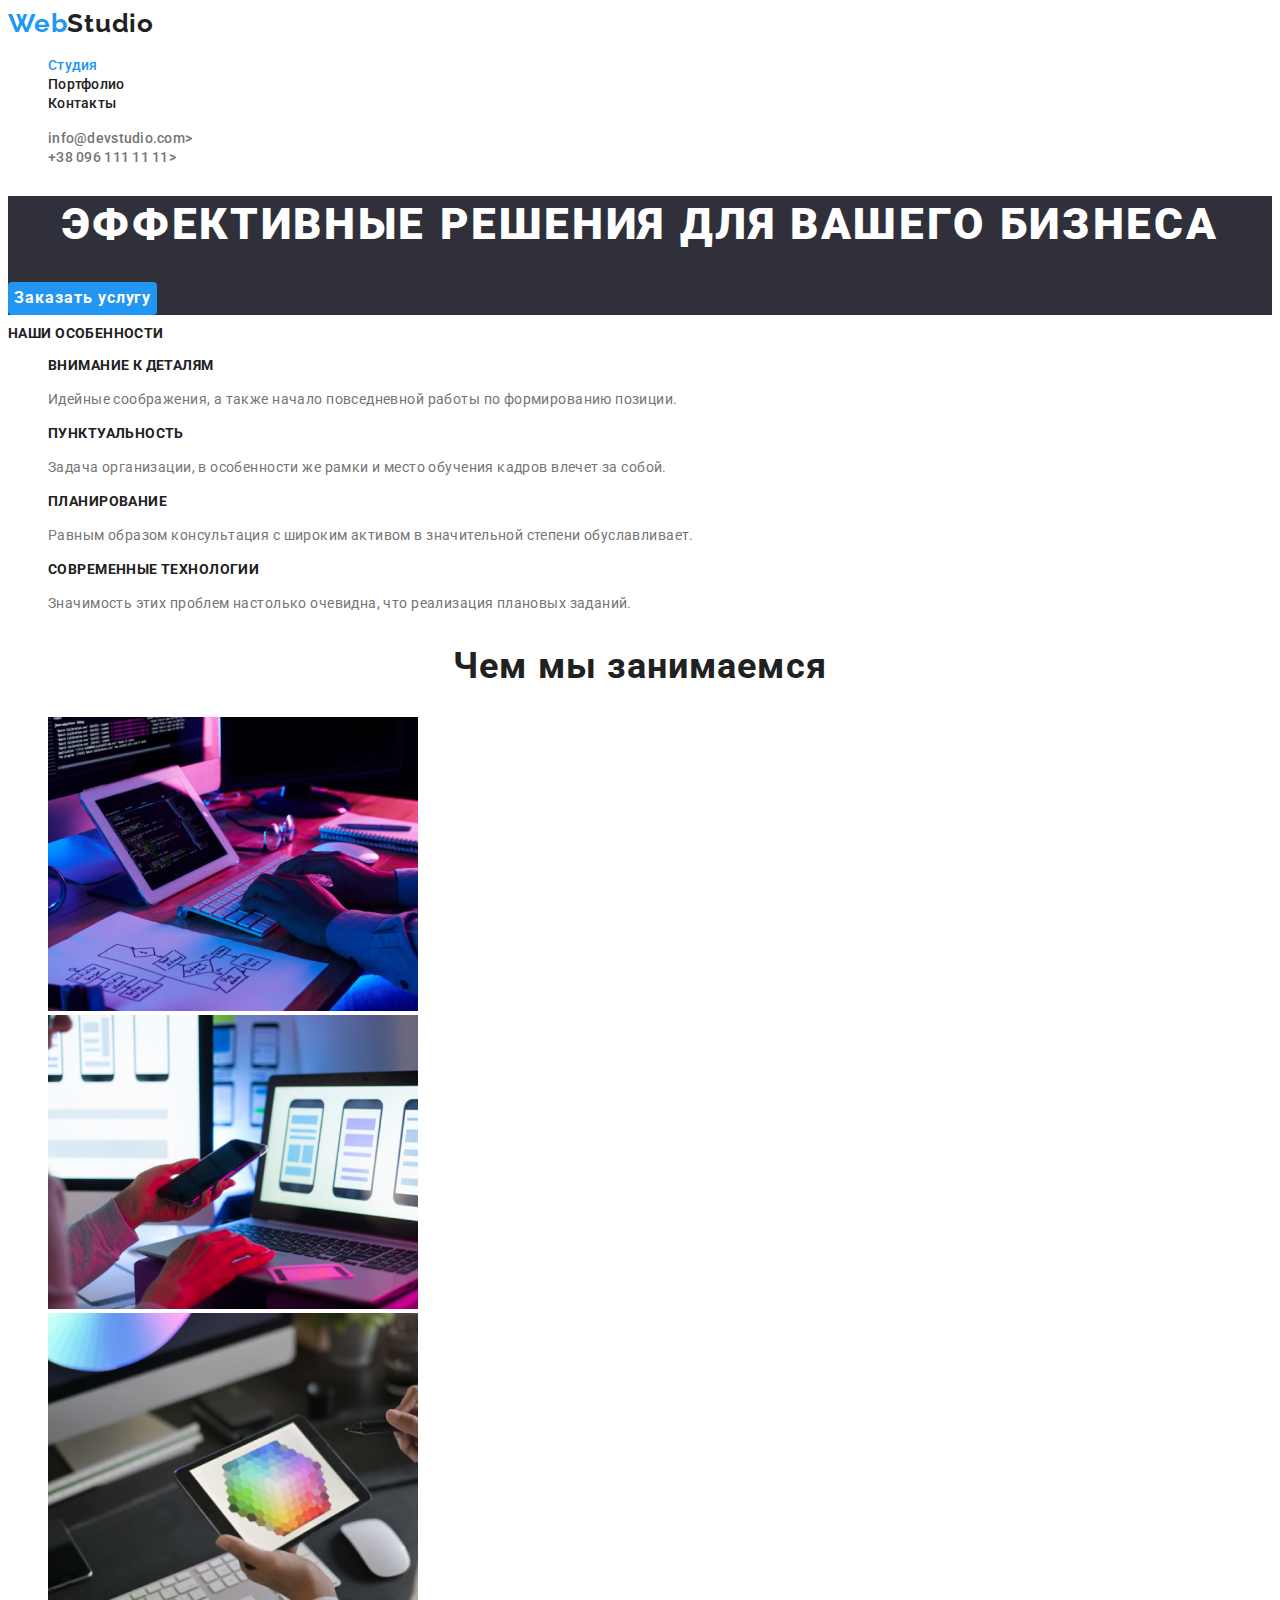
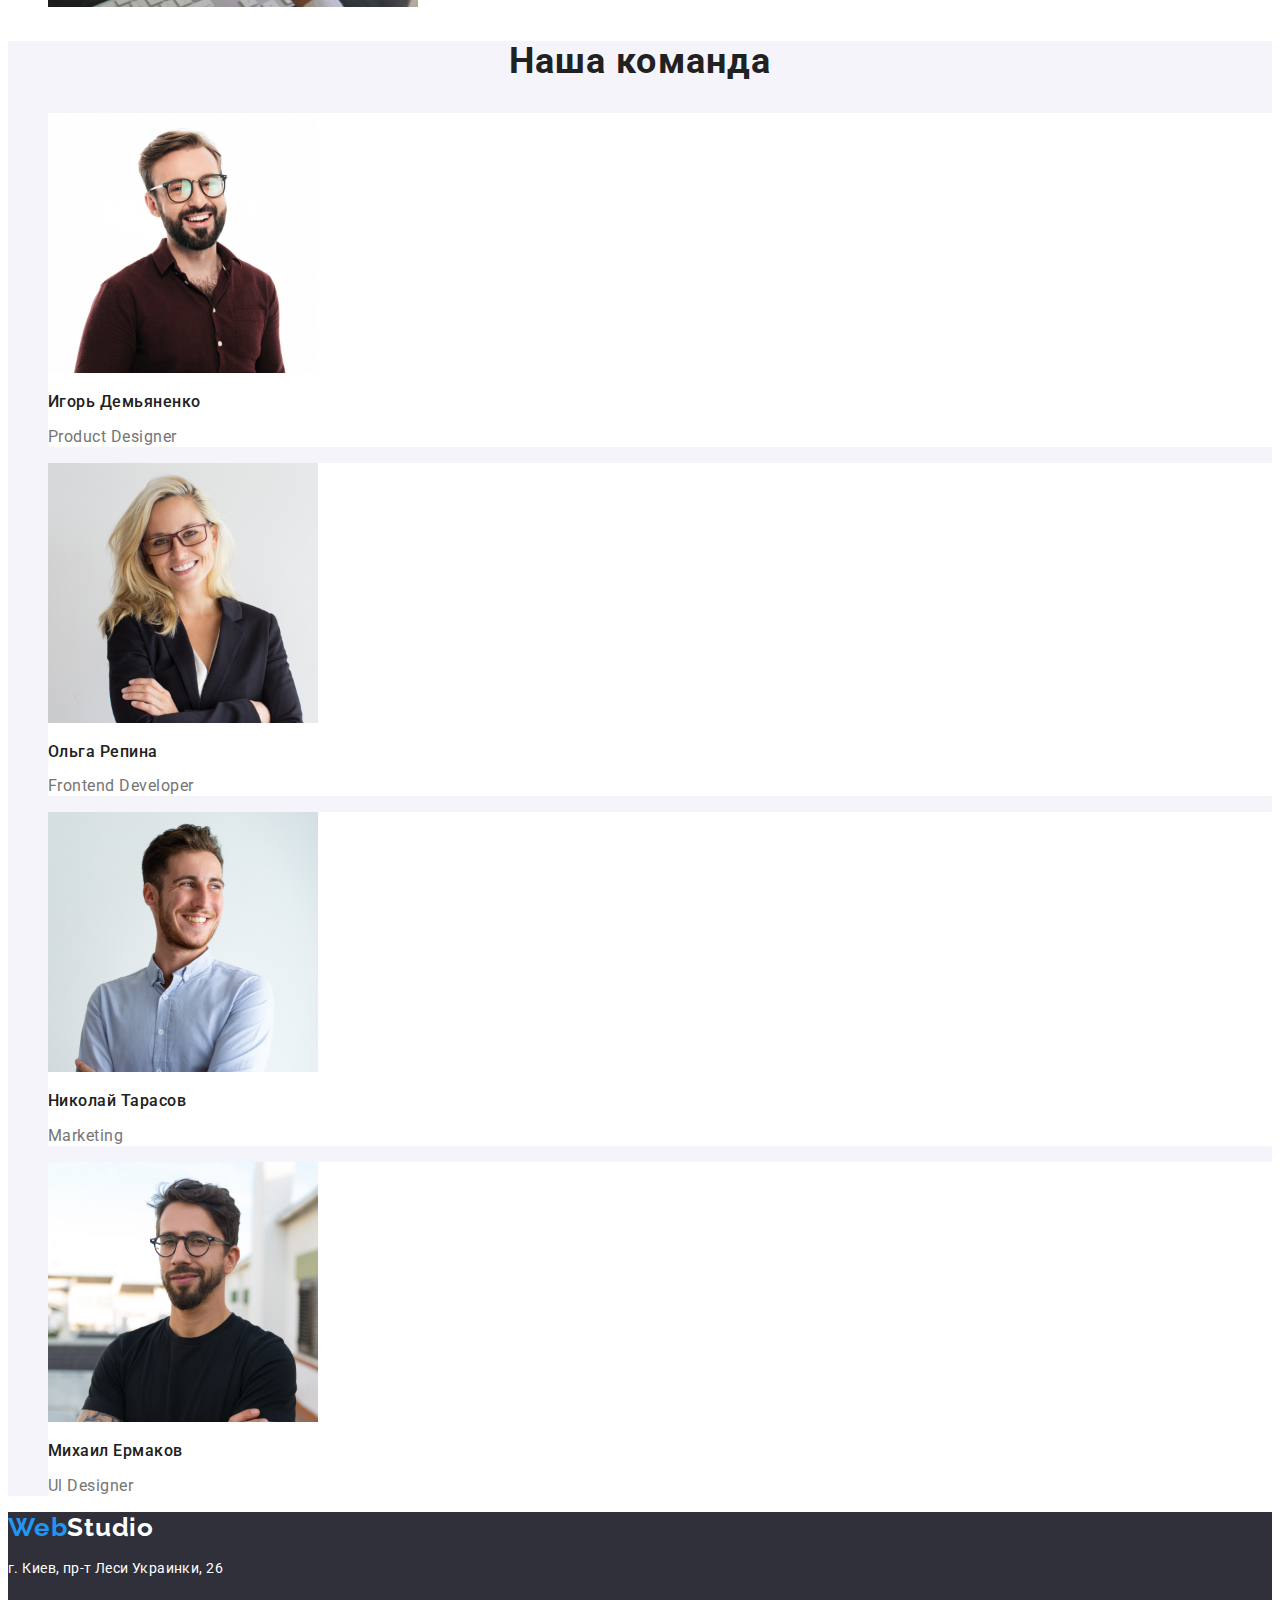
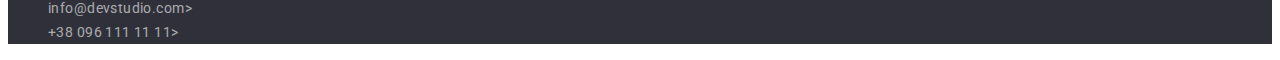
<file: index.html>
<!DOCTYPE html>
<html lang="ru">
<head>
    <meta charset="UTF-8">
    <meta http-equiv="X-UA-Compatible" content="IE=edge">
    <meta name="viewport" content="width=device-width, initial-scale=1.0">
    <title>Homework#1</title>
    <link rel="preconnect" href="https://fonts.googleapis.com">
    <link rel="preconnect" href="https://fonts.gstatic.com" crossorigin>
    <link href="https://fonts.googleapis.com/css2?family=Raleway:wght@700&family=Roboto:wght@400;500;700;900&display=swap" rel="stylesheet">
    <link rel="stylesheet" href="./css/main.css">
</head>
<body>
<!--шапак сайта-->
    <header>
    <nav>
      <a href="/" lang="en" class="logo">
       Web<span class="logo-top">Studio</span>
      </a>
      <ul class="site-nav link">
        <li><a href="/" class="link current">Студия</a></li>
        <li><a href="./portfolio.html" class="link">Портфолио</a></li>
        <li><a href="" class="link">Контакты</a></li>
      </ul>
    </nav>
      <ul class="contacts-nav link">
        <li><a href="mailto:info@devstudio.com" class="link"> info@devstudio.com></a></li>
        <li><a href="tel:+380961111111" class="link"> +38 096 111 11 11></a></li>
      </ul>
      </header>
<!--герой-->
     <main>
      <section class="hero">
            <h1 class="hero-title">Эффективные решения для вашего бизнеса</h1>
            <button type="button" class="button">Заказать услугу</button>
        </section>
<!--наши особенности-->
      <section class="section">
        <h2 class="section-title">Наши особенности</h2>
        <ul class="link">
            <li>
                <h3 class="section-title">Внимание к деталям </h3>
                <p class="section-text">Идейные соображения, а также начало повседневной работы по формированию позиции.</p>
            </li>
            <li>
                <h3 class="section-title">Пунктуальность </h3>
                <p class="section-text">Задача организации, в особенности же рамки и место обучения кадров влечет за собой.</p>
            </li>
            <li>
                <h3 class="section-title">Планирование</h3>
                <p class="section-text">Равным образом консультация с широким активом в значительной степени обуславливает.</p>
            </li>
            <li>
                <h3 class="section-title">Современные технологии</h3>
                <p class="section-text">Значимость этих проблем настолько очевидна, что реализация плановых заданий.</p>
            </li>
        </ul>
      </section>
<!--наш функционал-->
      <section class="functional">
    <h2 class="functional-title">Чем мы занимаемся</h2>
    <ul class="list">
    <li><img src="./images/box1.jpg" alt="работа за компьютером" width="370"></li>
    <li><img src="./images/box2.jpg" alt="работа над приложениями" width="370"></li>
    <li><img src="./images/box3.jpg" alt="рабат над стилизацией" width="370"></li>
    </ul>
      </section>
<!--наша команда-->
     <section class="team">
        <h2 class="team-title"> Наша команда </h2>
    <ul class="team-list list">
    <li class="team-bgk">
      <img src="./images/team/teamcard1.jpg" alt="дизайнер продукта" width="270">
      <h3 class="title">Игорь Демьяненко</h3>
      <p lang="en" class="work">Product Designer</p>
    </li>
    <li class="team-bgk">
      <img src="./images/team/teamcard2.jpg" alt="разработчик" width="270">
      <h3 class="title">Ольга Репина</h3>
      <p lang="en" class="work">Frontend Developer</p>
    </li>
    <li class="team-bgk">
      <img src="./images/team/teamcard3.jpg" alt="маркетолог" width="270">
      <h3 class="title">Николай Тарасов</h3>
      <p lang="en" class="work">Marketing</p>
    </li>
    <li class="team-bgk">
      <img src="./images/team/teamcard4.jpg" alt="разработчик" width="270">
      <h3 class="title">Михаил Ермаков</h3>
      <p lang="en" class="work">Ul Designer</p>
    </li>
</ul>


     </section>
     </main>
     <!--футер-->
     <footer class="link footer-bgk">
      <a href="/" lang="en" class="logo">
        Web<span class="logo-botom">Studio</span>
      </a>
        <address class="contacts">
            <p class="address">г. Киев, пр-т Леси Украинки, 26</p>
        <ul class="footer">
            <li class="contacts-nav link"><a href="mailto:info@devstudio.com" class="link"> info@devstudio.com></a></li>
            <li class="contacts-nav link"><a href="tel:+380961111111" class="link"> +38 096 111 11 11></a></li>
        </ul>
        </address>  
     </footer>

</body>
</html>
</file>
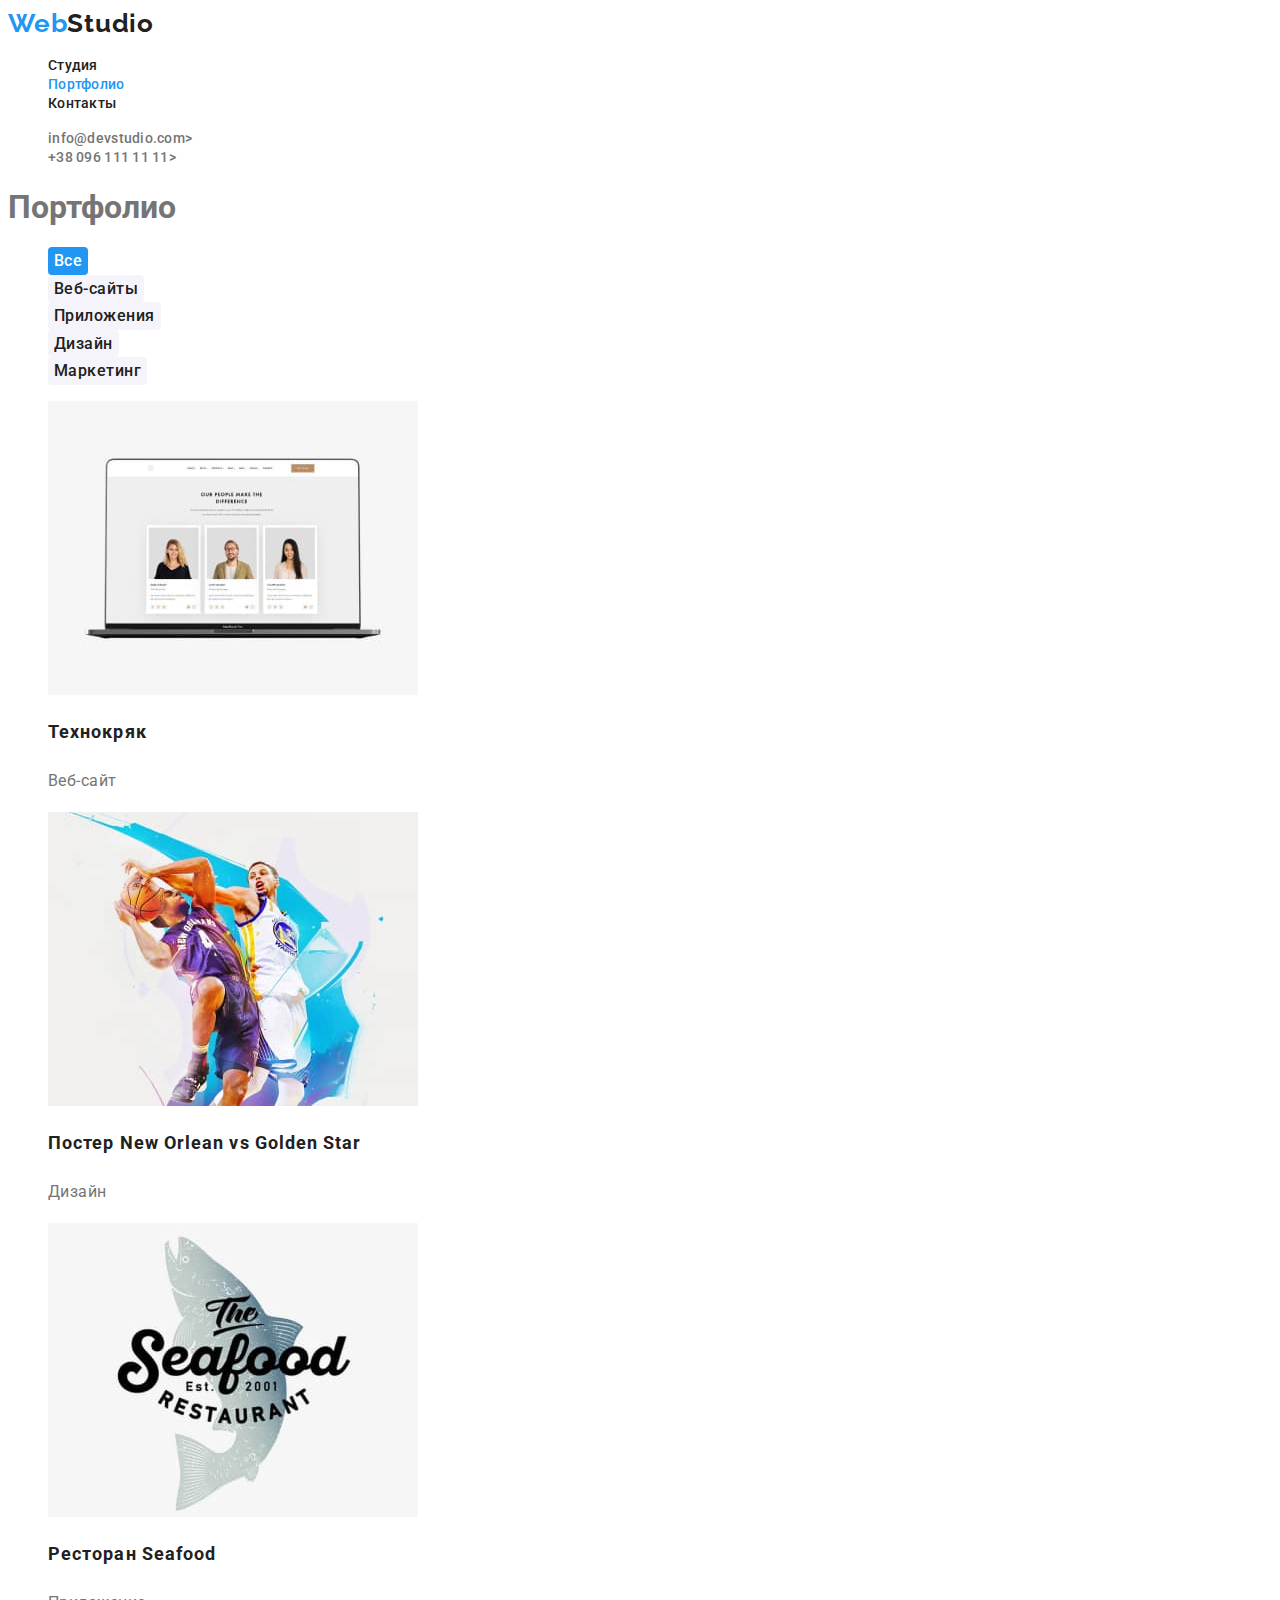
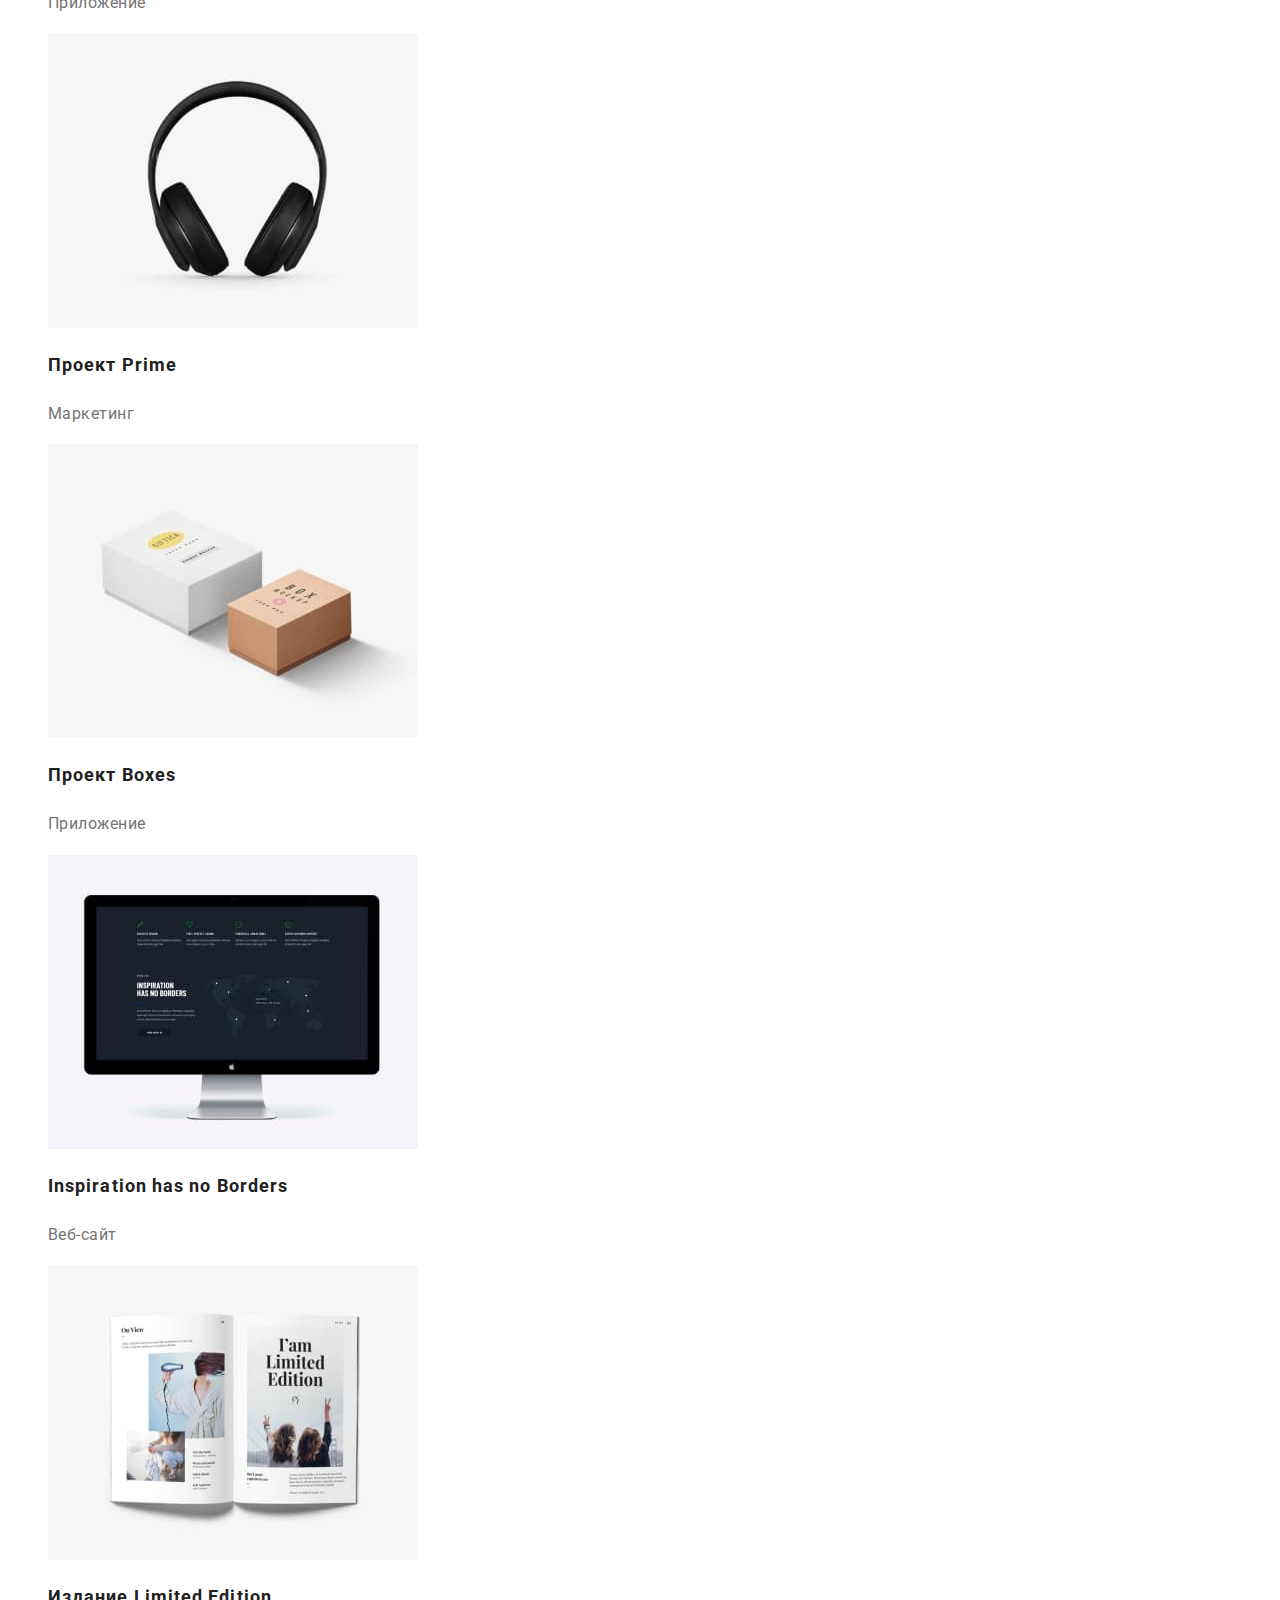
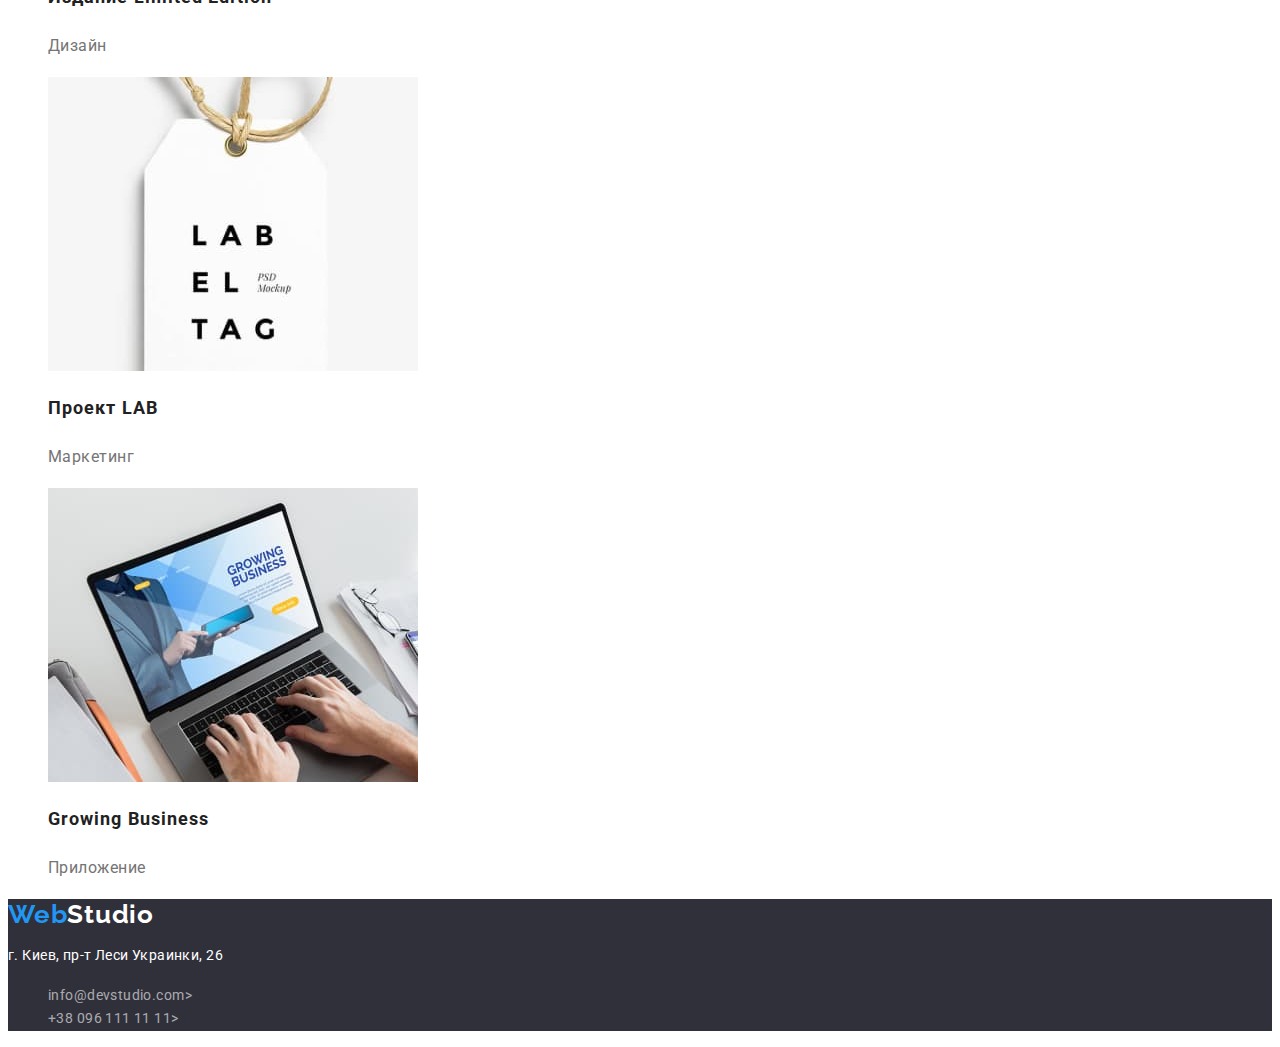
<file: portfolio.html>
<!DOCTYPE html>
<html lang="ru">
<head>
    <meta charset="UTF-8">
    <meta http-equiv="X-UA-Compatible" content="IE=edge">
    <meta name="viewport" content="width=device-width, initial-scale=1.0">
    <title>Homework#2</title>
    <link rel="preconnect" href="https://fonts.googleapis.com">
<link rel="preconnect" href="https://fonts.gstatic.com" crossorigin>
<link href="https://fonts.googleapis.com/css2?family=Raleway:wght@700&family=Roboto:wght@400;500;700;900&display=swap" rel="stylesheet">
    <link rel="stylesheet" href="./css/main.css">
</head>
<body>
<!--шапак сайта-->
    <header>
      <nav>
      <a href="/" lang="en" class="logo">
        Web<span class="logo-top">Studio</span>
      </a>
      <ul class="site-nav link">
        <li><a href="/" class="link">Студия</a></li>
        <li><a href="./portfolio.html" class="link current">Портфолио</a></li>
        <li><a href="" class="link">Контакты</a></li>
      </nav>
      </ul>
      <ul class="contacts-nav link">
        <li><a href="mailto:info@devstudio.com" class="link"> info@devstudio.com></a></li>
        <li><a href="tel:+380961111111" class="link"> +38 096 111 11 11></a></li>
      </ul>
      </header>
<!--герой-->
     <main>
<section>
  <h1>Портфолио</h1>
  <ul class="list">
      <li><button type="button" class="portfolio-btn current-btn">Все</button></li>
      <li><button type="button" class="portfolio-btn">Веб-сайты</button></li>
      <li><button type="button" class="portfolio-btn">Приложения</button></li>
      <li><button type="button" class="portfolio-btn">Дизайн</button></li>
      <li><button type="button" class="portfolio-btn">Маркетинг</button></li>
  </ul>
  <ul class="list">
    <li>
      <a href="" class="decoration">
      <img src="./images/portfolio.img/img1.jpg" alt="пример веб-сайта" width="370">
      <h2 class="examples">Технокряк</h2>
      <p class="product-item">Веб-сайт</p>
    </a>
    </li>
    <li>
      <a href="" class="decoration">
      <img src="./images/portfolio.img/img2.jpg" alt="пример дизайна постера" width="370">
      <h2 class="examples">Постер <span lang="en">New Orlean vs Golden Star</span></h2>
      <p class="product-item">Дизайн</p>
    </a>
    </li>
    <li>
      <a href="" class="decoration">
      <img src="./images/portfolio.img/img3.jpg" alt="пример приложения" width="370">
      <h2 class="examples">Ресторан <span lang="en">Seafood</span></h2>
      <p class="product-item">Приложение</p>
      </a>
    </li>
    <li>
      <a href="" class="decoration">
      <img src="./images/portfolio.img/img4.jpg" alt="пример маркетинга" width="370">
      <h2 class="examples">Проект <span lang="en">Prime</span></h2>
      <p class="product-item">Маркетинг</p>
      </a>
    </li>
    <li>
      <a href="" class="decoration">
      <img src="./images/portfolio.img/img5.jpg" alt="пример приложения" width="370">
      <h2 class="examples">Проект <span lang="en">Boxes</span></h2>
      <p class="product-item">Приложение</p>
      </a>
    </li>
    <li>
      <a href="" class="decoration">
      <img src="./images/portfolio.img/img6.jpg" alt="пример веб-сайта" width="370">
      <h2 class="examples" lang="en">Inspiration has no Borders</h2>
      <p class="product-item">Веб-сайт</p>
      </a>
    </li>
    <li>
      <a href="" class="decoration">
      <img src="./images/portfolio.img/img7.jpg" alt="пример дизайна постера" width="370">
      <h2 class="examples">Издание <span lang="en">Limited Edition</span></h2>
      <p class="product-item">Дизайн</p>
      </a>
    </li>
    <li>
      <a href="" class="decoration">
      <img src="./images/portfolio.img/img8.jpg" alt="пример маркетинга" width="370">
      <h2 class="examples">Проект <span lang="en">LAB</span></h2>
      <p class="product-item">Маркетинг</p>
      </a>
    </li>
    <li>
      <a href="" class="decoration">
      <img src="./images/portfolio.img/img9.jpg" alt="пример приложения" width="370">
      <h2 class="examples" lang="en">Growing Business</h2>
      <p class="product-item">Приложение</p>
      </a>
    </li>
  </ul>
</section>
     </main>
     <!--футер-->
     <footer class="link footer-bgk">
      <a href="/" lang="en" class="logo">
        Web<span class="logo-botom">Studio</span>
      </a>
        <address class="contacts">
            <p class="address">г. Киев, пр-т Леси Украинки, 26</p>
        <ul class=" footer">
            <li class="contacts-nav link"><a href="mailto:info@devstudio.com" class="link"> info@devstudio.com></a></li>
            <li class="contacts-nav link"><a href="tel:+380961111111" class="link"> +38 096 111 11 11></a></li>
        </ul>
        </address>  
     </footer>

</body>
</html>
</file>
<file: css/main.css>
/* цвет основного текста #212121 */
/* цвет вторичного текста #757575 */
/* белый #ffffff */
/* акцент #2196F3 */
/* цвет фона вторичный #F5F4FA */

:root {
--primary-text-color: #212121;
--secondary-text-color: #757575;
--accent-color: #2196F3;
--white-text-color: #ffffff;}

body {
background-color: var(--white-text-color);
color: var(--secondary-text-color);
font-family: Roboto, sans-serif;}

.link{
list-style: none;}

.list{
list-style: none;}

    /* logo */

.logo{
color: var(--accent-color);
text-decoration: none;
font-family: raleway, sans-serif, cursive;
font-weight: 700;
font-size: 26px;
line-height: 1.2;
letter-spacing: 0.03em;}

.logo-top{
color: var(--primary-text-color);}

/* site-nav */

.site-nav .link {
color: var(--primary-text-color);

text-decoration: none;
font-weight: 500;
font-size: 14px;
line-height: 1.14;
letter-spacing: 0.02em;}

.site-nav .current{
color: var(--accent-color);}

.site-nav .link:hover, .site-nav .link:focus {
color: var(--accent-color);}

.contacts-nav .link{
color: var(--secondary-text-color);

text-decoration: none;
font-weight: 500;
font-size: 14px;
line-height: 1.14;
letter-spacing: 0.02em;}

.contacts-nav .link:hover, .contacts-nav .link:focus{
color: var(--accent-color);}

/* button */

.button{
background-color: var(--accent-color);
color: var(--white-text-color);
border: 0;
border-radius: 4px;

cursor: pointer;
font-family: inherit;
font-weight: 700;
font-size: 16px;
line-height: 1.9;
letter-spacing: 0.06em;}

.button:hover, .button:focus{
background-color: #188CE8;}

.portfolio-btn:hover, .portfolio-btn:focus{
color: var(--white-text-color);
background-color: var(--accent-color);
}

.portfolio-btn{
background-color: #f5f4fa;
color: #212121;
border: 0;
border-radius: 4px;
cursor: pointer;
font-family: inherit;
font-weight: 500;
font-size: 16px;
line-height: 1.6;
letter-spacing: 0.03em;}

.current-btn{
background-color: var(--accent-color);
color: var(--white-text-color);}

.hero{
background-color: #2F303A;}

.hero-title {
color: var(--white-text-color);

font-weight: 900;
font-size: 44px;
line-height: 1.3;
text-align: center;
letter-spacing: 0.06em;
text-transform: uppercase;}

.examples{
color: var(--primary-text-color);

font-weight: 700;
font-size: 18px;
line-height: 2;
letter-spacing: 0.06em;}

.decoration{
    text-decoration: none;}
    
/* section */

.section-title{
color: var(--primary-text-color);

font-weight: 700;
font-size: 14px;
line-height: 1.14;
letter-spacing: 0.03em;
text-transform: uppercase;}

.product-item{
color: var(--secondary-text-color);

font-size: 16px;
line-height: 1.87;
letter-spacing: 0.03em;}

.section-text{

font-size: 14px;
line-height: 1.71;
letter-spacing: 0.03em}

/* our work */

.functional-title{
color: var(--primary-text-color);

font-weight: 700;
font-size: 36px;
line-height: 1.16;
text-align: center;
letter-spacing: 0.03em;}

/* team-list */
.team{
background-color: #F5F4FA;;}

.team-bgk{
background-color: var(--white-text-color);}

.team-list .title {
color: var(--primary-text-color);}

.team .title{
 font-weight: 500;
 font-size: 16px;
line-height: 1.18;
letter-spacing: 0.03em;}

.team-title {
color: var(--primary-text-color);

font-weight: 700;
font-size: 36px;
line-height: 1.16;
text-align: center;
letter-spacing: 0.03em;}

.team .work{

font-size: 16px;
line-height: 1.18;
letter-spacing: 0.03em;}

/* footer */
.footer-bgk{
background-color: #2F303A;;}

.contacts .address{
color: #ffffff;
font-style: normal;
font-weight: 400;
font-size: 14px;
line-height: 1.7;
letter-spacing: 0.03em;}

.footer .link{
color: rgba(255, 255, 255, 0.6);
font-style: normal;
font-weight: 400;
font-size: 14px;
line-height: 1.7;
letter-spacing: 0.03em;}

.logo-botom {
color:  var(--white-text-color);}
</file>
